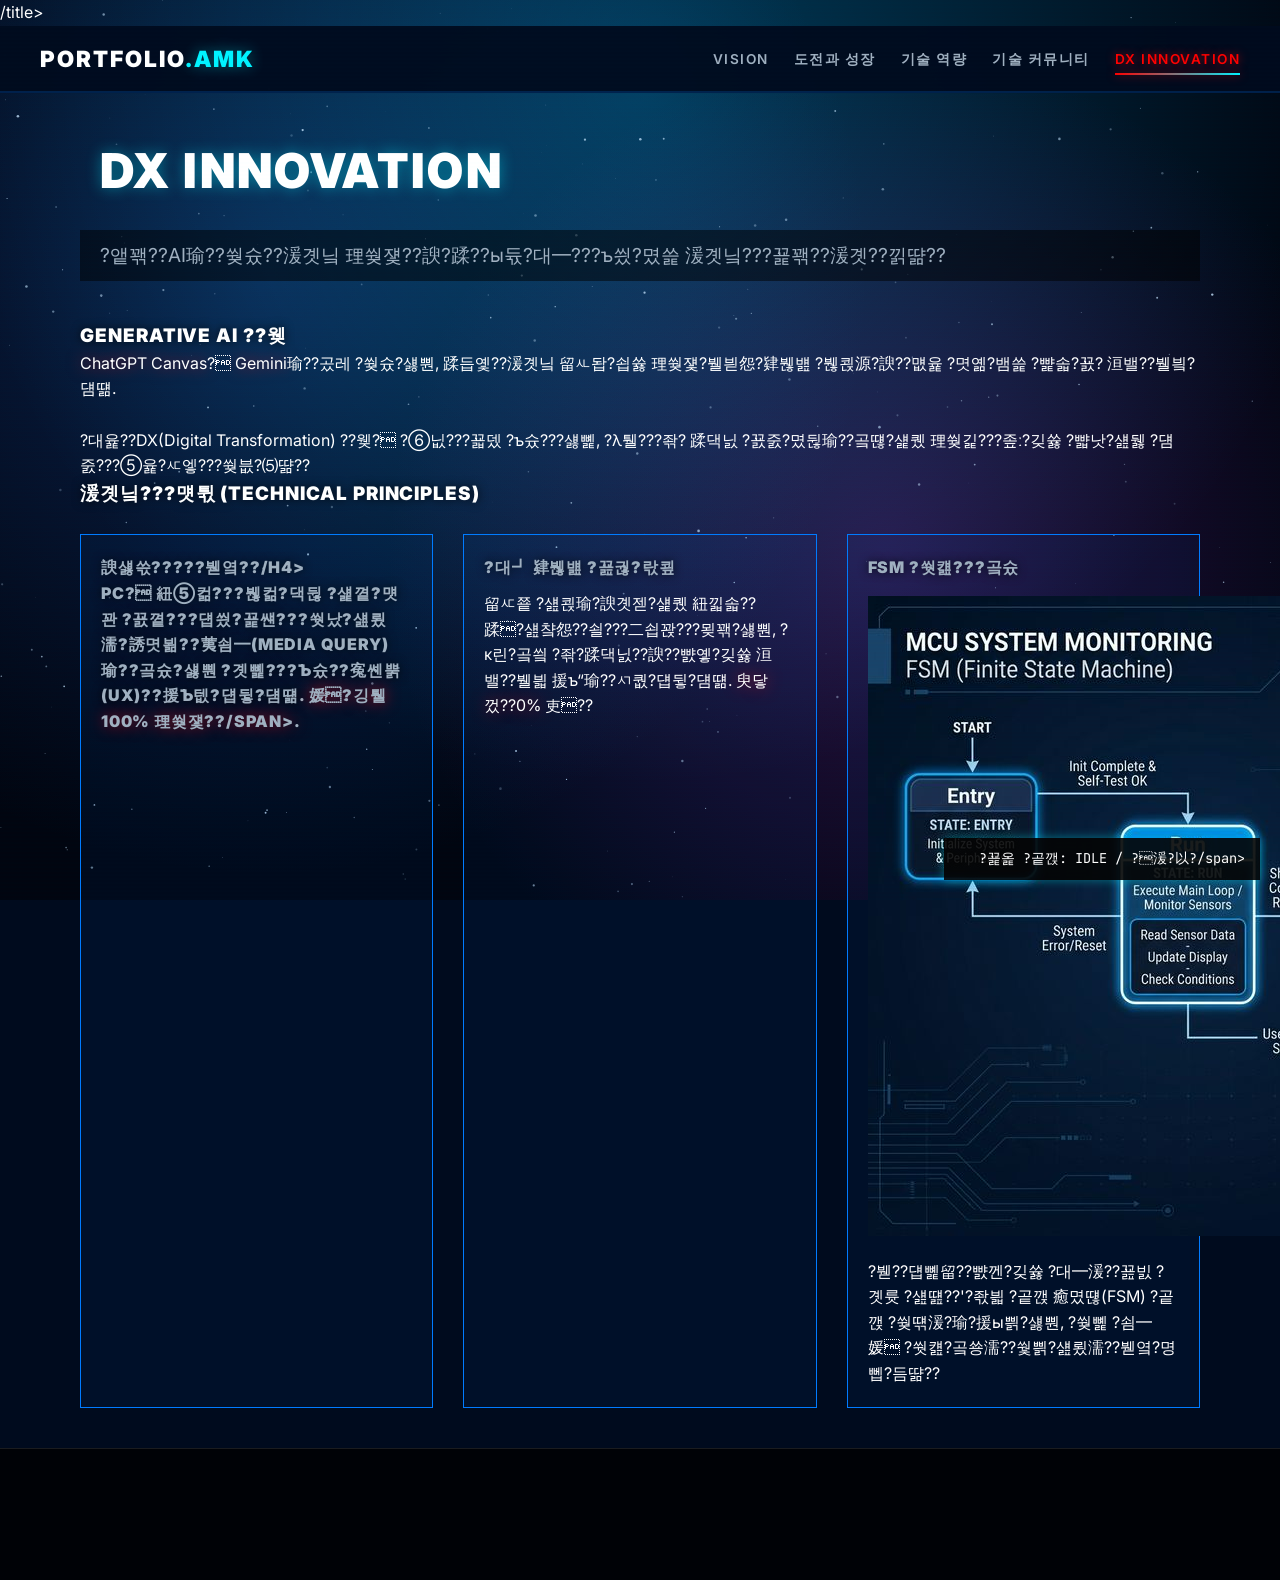
<file: dx-innovation.html>
﻿<!DOCTYPE html>
<html lang="ko">
<head>
    <meta charset="UTF-8">
    <meta name="viewport" content="width=device-width, initial-scale=1.0">
    <title>DX INNOVATION | AMK 포트폴리오 - 고윤호</title>/title>
    <link rel="stylesheet" href="style.css">
</head>
<body>
    <div class="bg-wrapper bg-dx"></div>
    <!-- Top Navigation -->
    <nav class="navbar">
        <div class="logo">PORTFOLIO<span class="brand-highlight">.AMK</span></div>
        <ul class="nav-links">
            <li><a href="index.html">VISION</a></li>
            <li><a href="challenger.html">도전과 성장</a></li>
            <li><a href="technical-arsenal.html">기술 역량</a></li>
            <li><a href="community.html">기술 커뮤니티</a></li>
            <li><a href="dx-innovation.html">DX INNOVATION</a></li>
        </ul>
    </nav>

    <!-- FSM Indicator -->
    <div id="fsm-indicator">
        <div class="fsm-dot"></div>
        <span id="fsm-text">?꾩옱 ?곹깭: IDLE / ?湲?以?/span>
    </div>

    <!-- Main Content -->
    <main class="main-content">
        <h1 class="page-title">DX INNOVATION</h1>
        <p class="page-description">?앹꽦??AI瑜??쒖슜??湲곗닠 理쒖쟻??諛?蹂??ы듃?대━???ъ씠?몄쓽 湲곗닠???꾩꽦??湲곗??낅땲??</p>

        <div class="dx-container">
            <!-- DX Vision -->
            <div class="dx-section">
                <h3>GENERATIVE AI ??웾</h3>
                <p>
                    <span class="text-red font-weight-bold">ChatGPT Canvas</span>? <span class="text-red font-weight-bold">Gemini</span>瑜??곴레 ?쒖슜?섏뿬,
                    蹂듭옟??湲곗닠 留ㅻ돱?쇱쓣 理쒖쟻?뷀븯怨?肄붾뱶 ?붾쾭源?諛??먮윭 ?몃옒?뱀쓽 ?뺥솗?꾨? 洹밸??뷀빀?덈떎.<br><br>
                    ?대윭??DX(Digital Transformation) ??웾? ?⑥닚???꾧뎄 ?ъ슜???섏뼱,
                    ?λ퉬???좎? 蹂댁닔 ?꾨줈?몄뒪瑜??곸떊?섍퀬 理쒖긽???좊ː?깆쓣 ?뺣낫?섎뒗 ?덈줈???⑤윭?ㅼ엫???쒖븞?⑸땲??
                </p>
            </div>

            <!-- Technical Principles -->
            <div class="dx-section">
                <h3>湲곗닠???먯튃 (TECHNICAL PRINCIPLES)</h3>
                <br>
                <div class="grid">
                    <div style="border: 1px solid var(--color-electric-blue); padding: 20px; background: rgba(0, 123, 255, 0.05);">
                        <h4 class="text-silver" style="margin-bottom: 10px;">諛섏쓳?????붿옄??/h4>
                        <p>PC? 紐⑤컮???붾컮?댁뒪 ?섍꼍?먯꽌 ?꾨꼍???덉씠?꾩썐???쒓났?섎룄濡?誘몃뵒??荑쇰━(Media Query)瑜??곸슜?섏뿬 ?곗뼱???ъ슜??寃쏀뿕(UX)??援ъ텞?덉뒿?덈떎. <span class="text-red">媛?깅퉬 100% 理쒖쟻??/span>.</p>
                    </div>
                    <div style="border: 1px solid var(--color-electric-blue); padding: 20px; background: rgba(0, 123, 255, 0.05);">
                        <h4 class="text-silver" style="margin-bottom: 10px;">?대┛ 肄붾뱶 ?꾪궎?띿쿂</h4>
                        <p>留ㅼ쭅 ?섎쾭瑜?諛곗젣?섍퀬 紐낇솗??蹂?섎챸怨??쇨???二쇱꽍???묒꽦?섏뿬, ?κ린?곸씤 ?좎?蹂댁닔??諛??뺤옣?깆쓣 洹밸??뷀븳 援ъ“瑜??ㅺ퀎?덉뒿?덈떎. <span class="text-red">臾닿껐??0%</span> 吏??</p>
                    </div>
                    <div style="border: 1px solid var(--color-electric-blue); padding: 20px; background: rgba(0, 123, 255, 0.05);">
                        <h4 class="text-silver" style="margin-bottom: 10px;">FSM ?쒓컖???곸슜</h4>
                        <div class="asset-container" style="margin: 15px 0;">
                            <img src="images/fsm_flowchart.png" alt="FSM ?곹깭 ?꾩씠?? class="technical-asset">
                        </div>
                        <p>?붿??덉뼱留??뺤껜?깆쓣 ?대━湲??꾪빐 ?곗륫 ?섎떒??'?좏븳 ?곹깭 癒몄떊(FSM) ?곹깭 ?쒖떆湲?瑜?援ы쁽?섏뿬, ?쒖뼱 ?쇰━媛 ?쒓컖?곸쑝濡??쒗쁽?섎룄濡??붿옄?명뻽?듬땲??</p>
                    </div>
                </div>
            </div>
        </div>
    </main>

    <!-- Footer -->
    <footer>
        <div class="slogan">Applied Materials? ?④퍡 臾닿껐??0%???꾩쟾?⑸땲??/div>
    </footer>

    <script src="script.js"></script>
</body>
</html>
</file>
<file: style.css>
@import url('https://fonts.googleapis.com/css2?family=Inter:wght@400;600;800;900&family=JetBrains+Mono:wght@400;700&display=swap');

:root {
  --color-dark-navy: #000B1E; /* Deeper for monitoring system feel */
  --color-navy: #001F5B;
  --color-electric-blue: #007BFF;
  --color-cyber-blue: #00F2FF;
  --color-neon-red: #FF0000;
  --color-red-glow: rgba(255, 0, 0, 0.6);
  --color-blue-glow: rgba(0, 242, 255, 0.4);
  --color-white: #FFFFFF;
  --color-silver: #A0B0C0;
  --font-main: 'Inter', sans-serif;
  --font-mono: 'JetBrains Mono', monospace;
  --border-radius: 2px; /* Slightly more precise than 0 */
  --cyber-gradient: radial-gradient(circle at center, var(--color-navy) 0%, var(--color-dark-navy) 100%);
}

* {
  box-sizing: border-box;
  margin: 0;
  padding: 0;
}

body {
  background-color: var(--color-dark-navy);
  color: var(--color-white);
  font-family: var(--font-main);
  line-height: 1.6;
  min-height: 100vh;
  display: flex;
  flex-direction: column;
  position: relative;
  overflow-x: hidden;
}

/* Subtle Space Background Wrapper */
.bg-wrapper {
  position: fixed;
  top: 0;
  left: 0;
  width: 100vw;
  height: 100vh;
  z-index: -2;
  background-color: #010510; /* Deep Space Navy */
}

.bg-wrapper::before {
  content: '';
  position: absolute;
  top: 0; left: 0;
  width: 100%; height: 100%;
  background-image: 
    linear-gradient(rgba(0, 123, 255, 0.05) 1px, transparent 1px),
    linear-gradient(90deg, rgba(0, 123, 255, 0.05) 1px, transparent 1px);
  background-size: 50px 50px;
  z-index: -1;
}

/* 30% Cyberpunk: Scanlines */
body::before {
  content: " ";
  position: fixed;
  top: 0;
  left: 0;
  width: 100%;
  height: 100%;
  background: linear-gradient(
    rgba(18, 16, 16, 0) 50%,
    rgba(0, 242, 255, 0.01) 50%
  );
  background-size: 100% 4px;
  pointer-events: none;
  z-index: 1000;
  opacity: 0.5;
}

.bg-vision { background-image: url('images/vision_bg.png'); }
.bg-challenger { background-image: url('images/challenger_bg.png'); }
.bg-arsenal { background-image: url('images/arsenal_bg.png'); }
.bg-community { background-image: url('images/community_bg.png'); }
.bg-dx { background-image: url('images/dx_bg.png'); }

/* Typography */
h1, h2, h3, h4 {
  font-weight: 900;
  text-transform: uppercase;
  letter-spacing: 0.05em;
  text-shadow: 0 0 10px rgba(0,0,0,0.8);
}

.text-red {
  color: var(--color-red);
  text-shadow: 0 0 15px var(--color-red-glow);
}

.text-silver {
  color: var(--color-silver);
}

.mono-text {
  font-family: var(--font-mono);
}

a {
  text-decoration: none;
  color: var(--color-white);
  transition: all 0.3s ease;
}

/* FSM State Indicator */
#fsm-indicator {
  position: fixed;
  bottom: 20px;
  right: 20px;
  background: rgba(5, 5, 5, 0.9);
  border: 1px solid var(--color-blue);
  box-shadow: 0 0 10px var(--color-blue-glow);
  padding: 10px 15px;
  font-family: var(--font-mono);
  font-size: 0.85rem;
  color: var(--color-white);
  z-index: 1000;
  display: flex;
  align-items: center;
  gap: 10px;
}

.fsm-dot {
  width: 10px;
  height: 10px;
  background-color: var(--color-blue);
  border-radius: 50%;
  animation: pulse 1.5s infinite;
  box-shadow: 0 0 10px var(--color-blue);
}

@keyframes pulse {
  0% { opacity: 1; transform: scale(1); }
  50% { opacity: 0.3; transform: scale(1.3); }
  100% { opacity: 1; transform: scale(1); }
}

/* Navigation */
.navbar {
  display: flex;
  justify-content: space-between;
  align-items: center;
  padding: 15px 40px;
  border-bottom: 2px solid rgba(0, 123, 255, 0.2);
  background: rgba(0, 11, 30, 0.95);
  backdrop-filter: blur(15px);
  position: sticky;
  top: 0;
  z-index: 100;
}

.logo {
  font-weight: 900;
  font-size: 1.4rem;
  letter-spacing: 2px;
  color: var(--color-white);
}

.logo .brand-highlight {
  color: var(--color-cyber-blue);
  text-shadow: 0 0 15px var(--color-blue-glow);
  animation: mini-glitch 4s infinite;
}

@keyframes mini-glitch {
  0% { transform: translate(0); text-shadow: 0 0 15px var(--color-blue-glow); }
  98% { transform: translate(0); text-shadow: 0 0 15px var(--color-blue-glow); }
  99% { transform: translate(2px, -1px); text-shadow: -1px 0 var(--color-neon-red), 1px 0 var(--color-electric-blue); }
  100% { transform: translate(0); text-shadow: 0 0 15px var(--color-blue-glow); }
}

.nav-links {
  display: flex;
  gap: 25px;
  list-style: none;
}

.nav-links a {
  font-size: 0.85rem;
  font-weight: 600;
  text-transform: uppercase;
  letter-spacing: 1.5px;
  padding: 8px 0;
  position: relative;
  transition: all 0.2s cubic-bezier(0.4, 0, 0.2, 1);
  color: var(--color-silver);
}

.nav-links a:hover {
  color: var(--color-cyber-blue);
  text-shadow: 0 0 8px var(--color-blue-glow);
}

.nav-links a.active {
  color: var(--color-neon-red);
  text-shadow: 0 0 10px var(--color-red-glow);
}

.nav-links a.active::after {
  content: '';
  position: absolute;
  bottom: 0;
  left: 0;
  width: 100%;
  height: 2px;
  background: linear-gradient(90deg, var(--color-neon-red), var(--color-cyber-blue));
  box-shadow: 0 0 10px var(--color-red-glow);
}

/* Main Content Wrapper */
.main-content {
  flex: 1;
  padding: 40px;
  max-width: 1200px;
  margin: 0 auto;
  width: 100%;
  display: flex;
  flex-direction: column;
}

.page-title {
  font-size: 3rem;
  margin-bottom: 20px;
  border-left: 6px solid var(--color-blue);
  padding-left: 20px;
  text-shadow: 0 0 15px var(--color-blue-glow);
}

.page-description {
  color: var(--color-silver);
  margin-bottom: 40px;
  font-size: 1.2rem;
  background: rgba(0,0,0,0.5);
  padding: 10px 20px;
  display: inline-block;
  border-left: 2px solid var(--color-blue);
}

.grid {
  display: grid;
  grid-template-columns: repeat(auto-fit, minmax(300px, 1fr));
  gap: 30px;
}

/* Forms & Buttons */
input, textarea, button {
  font-family: var(--font-mono);
  background: rgba(0,0,0,0.6);
  border: 1px solid rgba(0, 242, 255, 0.3);
  color: var(--color-white);
  padding: 15px;
  outline: none;
  font-size: 1rem;
  transition: all 0.3s ease;
}

input:focus, textarea:focus {
  border-color: var(--color-blue);
  box-shadow: 0 0 10px rgba(0, 242, 255, 0.3) inset;
}

button {
  cursor: pointer;
  background-color: transparent;
  color: var(--color-white);
  font-weight: 800;
  text-transform: uppercase;
  letter-spacing: 2px;
  border: 1px solid var(--color-blue);
}

button:hover {
  background-color: var(--color-blue);
  color: var(--color-main-bg);
  box-shadow: 0 0 15px var(--color-blue-glow);
}

.btn-danger {
  border-color: var(--color-red);
  color: var(--color-red);
}

.btn-danger:hover {
  background-color: var(--color-red);
  color: var(--color-white);
}

/* Footer */
footer {
  text-align: center;
  padding: 40px 20px;
  background: rgba(0,0,0,0.8);
  border-top: 1px solid rgba(255,255,255,0.1);
  margin-top: auto;
}

.slogan {
  font-size: 2rem;
  font-weight: 900;
  background: linear-gradient(90deg, var(--color-red), var(--color-blue));
  -webkit-background-clip: text;
  background-clip: text;
  -webkit-text-fill-color: transparent;
  text-transform: uppercase;
  filter: drop-shadow(0 0 10px rgba(0, 242, 255, 0.3));
  letter-spacing: 2px;
}

.copyright {
  margin-top: 15px;
  font-family: var(--font-mono);
  font-size: 0.85rem;
  color: var(--color-silver);
  opacity: 0.6;
  line-height: 1.5;
}
.copyright span {
  font-size: 0.8rem;
  opacity: 0.8;
}

/* ----- Page Specific Styles ----- */

/* VISION (Home) */
.vision-container {
  display: flex;
  flex-direction: column;
  align-items: center;
  justify-content: center;
  text-align: center;
  flex: 1;
  padding: 60px 0;
}

.headline {
  font-size: 4rem;
  line-height: 1.2;
  margin-bottom: 60px;
  max-width: 1000px;
  background: rgba(0,0,0,0.6);
  padding: 20px;
  border: 1px solid rgba(255,0,51,0.2);
}

.core-competencies {
  display: flex;
  gap: 30px;
  justify-content: center;
  flex-wrap: wrap;
  margin-bottom: 60px;
  width: 100%;
}

.competency-box {
  background: rgba(0,0,0,0.8);
  border: 1px solid var(--color-silver);
  padding: 40px 20px;
  flex: 1;
  min-width: 250px;
  display: flex;
  align-items: center;
  justify-content: center;
  font-size: 1.3rem;
  font-weight: 800;
  transition: all 0.3s ease;
  position: relative;
  overflow: hidden;
}

.competency-box::before {
  content: '';
  position: absolute;
  top: 0; left: 0; width: 100%; height: 4px;
  background: var(--color-red);
  box-shadow: 0 0 10px var(--color-red);
}

.competency-box:hover {
  transform: translateY(-5px);
  border-color: var(--color-red);
  box-shadow: 0 10px 30px rgba(255,0,51,0.3);
}

.value-alignment {
  border-bottom: 2px solid var(--color-red);
  padding: 20px;
  font-size: 1.5rem;
  color: var(--color-silver);
  max-width: 900px;
  line-height: 1.8;
  background: rgba(0,0,0,0.7);
  box-shadow: 0 10px 20px rgba(0,0,0,0.5);
}

/* CHALLENGER (History) */
.timeline {
  position: relative;
  max-width: 900px;
  margin: 0 auto;
  padding: 40px 0;
}

.timeline::before {
  content: '';
  position: absolute;
  top: 0; bottom: 0; left: 20px;
  width: 2px;
  background: rgba(0, 123, 255, 0.3);
}

.timeline-item {
  position: relative;
  padding-left: 70px;
  margin-bottom: 50px;
}

.timeline-item::before {
  content: '';
  position: absolute;
  left: 13px; top: 10px;
  width: 14px; height: 14px;
  background: var(--color-dark-navy);
  border: 4px solid var(--color-neon-red);
  border-radius: 50%;
  box-shadow: 0 0 15px var(--color-red-glow);
  z-index: 1;
}

.timeline-date {
  font-family: var(--font-mono);
  font-weight: 900;
  color: var(--color-neon-red);
  margin-bottom: 15px;
  font-size: 1.2rem;
  text-shadow: 0 0 10px var(--color-red-glow);
}

.timeline-content {
  border: 1px solid rgba(0, 123, 255, 0.2);
  padding: 25px;
  background: rgba(0, 11, 30, 0.85);
  backdrop-filter: blur(5px);
  border-left: 4px solid var(--color-cyber-blue);
  transition: all 0.3s cubic-bezier(0.4, 0, 0.2, 1);
}

.timeline-content:hover {
  border-left-color: var(--color-neon-red);
  transform: translateX(8px);
  box-shadow: 0 5px 25px rgba(0, 123, 255, 0.1);
}

.global-competency {
  margin-top: 60px;
  border: 2px solid var(--color-neon-red);
  background: rgba(0, 11, 30, 0.9);
  padding: 40px;
  max-width: 900px;
  margin-left: auto; margin-right: auto;
  box-shadow: 0 0 40px rgba(255, 0, 0, 0.1);
}

/* TECHNICAL ARSENAL */
.arsenal-grid {
  display: grid;
  grid-template-columns: repeat(auto-fill, minmax(320px, 1fr));
  gap: 30px;
}

.arsenal-card {
  border: 1px solid rgba(0, 123, 255, 0.2);
  background: rgba(0, 11, 30, 0.85);
  display: flex;
  flex-direction: column;
  position: relative;
  transition: all 0.3s ease;
  overflow: hidden;
}

.arsenal-card::before {
  content: '';
  position: absolute;
  top: 0; left: 0; width: 100%; height: 3px;
  background: var(--color-cyber-blue);
  box-shadow: 0 0 15px var(--color-blue-glow);
  transition: height 0.3s ease;
}

.arsenal-card:hover {
  transform: translateY(-5px);
  box-shadow: 0 15px 40px rgba(0, 123, 255, 0.15);
  border-color: var(--color-cyber-blue);
}

.arsenal-card:hover::before {
  background: var(--color-neon-red);
  box-shadow: 0 0 15px var(--color-red-glow);
}

.arsenal-card-header {
  padding: 25px;
  border-bottom: 1px solid rgba(0, 123, 255, 0.1);
}

.arsenal-card-title {
  font-size: 1.3rem;
  font-weight: 800;
  letter-spacing: 1px;
  color: var(--color-cyber-blue);
}

.arsenal-card-body {
  padding: 25px;
  flex: 1;
  color: #B0C4DE;
  line-height: 1.7;
}

.arsenal-card-footer {
  padding: 15px 25px;
  background: rgba(0, 123, 255, 0.05);
  font-weight: 800;
  font-size: 0.9rem;
  text-align: right;
  border-top: 1px solid rgba(0, 123, 255, 0.1);
  font-family: var(--font-mono);
}

/* COMMUNITY */
.board-container {
  max-width: 900px;
  width: 100%;
  margin: 0 auto;
}

.board-form {
  margin-bottom: 50px;
  background: rgba(0, 0, 0, 0.8);
  padding: 40px;
  border: 1px solid rgba(255, 255, 255, 0.2);
  box-shadow: 0 10px 30px rgba(0,0,0,0.5);
}

.form-group {
  margin-bottom: 25px;
  display: flex;
  flex-direction: column;
  gap: 10px;
}

.form-group label {
  font-family: var(--font-mono);
  color: var(--color-red);
  font-weight: 700;
  letter-spacing: 1px;
}

.board-list {
  display: flex;
  flex-direction: column;
  gap: 20px;
}

.board-item {
  border: 1px solid rgba(0, 123, 255, 0.1);
  background: rgba(0, 11, 30, 0.6);
  padding: 25px;
  transition: all 0.3s ease;
}

.board-item:nth-child(even) {
  background: rgba(0, 123, 255, 0.05); /* Blue alternating stripe */
}

.board-item:hover {
  border-color: var(--color-cyber-blue);
  box-shadow: 0 0 15px var(--color-blue-glow);
}

.board-item-header {
  display: flex;
  justify-content: space-between;
  margin-bottom: 15px;
  border-bottom: 1px solid rgba(0, 123, 255, 0.1);
  padding-bottom: 15px;
}

.board-item-author {
  font-weight: 800;
  font-size: 1.1rem;
  color: var(--color-cyber-blue);
}

.board-item-date {
  font-family: var(--font-mono);
  color: var(--color-silver);
  font-size: 0.9rem;
}

.board-item-content {
  color: #E0E0E0;
}

.board-item-actions {
  display: flex;
  gap: 15px;
  margin-top: 20px;
  justify-content: flex-end;
}

/* Form Styles */
.board-form input:focus, .board-form textarea:focus {
  border-color: var(--color-neon-red);
  box-shadow: 0 0 10px var(--color-red-glow);
}

.board-actions {
  margin-bottom: 30px;
  display: flex;
  justify-content: flex-end;
}

#btn-show-form {
  padding: 12px 30px;
  background-color: var(--color-cyber-blue);
  color: var(--color-dark-navy);
  border: none;
  font-weight: 900;
  box-shadow: 0 0 15px var(--color-blue-glow);
}

#btn-show-form:hover {
  background-color: var(--color-white);
  color: var(--color-cyber-blue);
}

#form-container {
  display: none;
  margin-bottom: 50px;
  border: 1px solid var(--color-cyber-blue);
  background: rgba(0, 11, 30, 0.9);
  padding: 20px;
  animation: fadeIn 0.5s ease-out;
}

@keyframes fadeIn {
  from { opacity: 0; transform: translateY(-10px); }
  to { opacity: 1; transform: translateY(0); }
}

/* SINGLE PAGE APP & SMOOTH SCROLL */
html {
  scroll-behavior: smooth;
}

.section-container {
  padding-top: 80px;
  padding-bottom: 60px;
  min-height: 100vh;
}

.section-title {
  font-size: 2.5rem;
  margin-bottom: 40px;
  border-left: 6px solid var(--color-cyber-blue);
  padding-left: 20px;
  text-shadow: 0 0 15px var(--color-blue-glow);
}

.giant-headline {
  font-size: 4.5rem;
  line-height: 1.1;
  text-align: center;
  margin-bottom: 30px;
  text-shadow: 0 0 20px rgba(0, 123, 255, 0.5);
  color: var(--color-white);
}

.sub-headline {
  text-align: center;
  font-size: 1.5rem;
  max-width: 800px;
  margin: 0 auto;
}

/* SKILL SET */
.skill-card {
  border: 1px solid rgba(0, 123, 255, 0.2);
  background: rgba(0, 11, 30, 0.85);
  padding: 30px;
  transition: all 0.3s ease;
}
.skill-card:hover { border-color: var(--color-neon-red); }
.skill-card-title {
  font-size: 1.5rem;
  margin-bottom: 15px;
  color: var(--color-cyber-blue);
}
.skill-card-content { line-height: 1.7; }
.formula-box {
  background: rgba(0,0,0,0.5);
  border-left: 3px solid var(--color-neon-red);
  padding: 10px;
  font-family: var(--font-mono);
  margin: 10px 0;
  font-size: 1.2rem;
}

/* HIGHLIGHT BOX */
.highlight-box {
  background: rgba(255,0,0,0.1);
  padding: 10px 15px;
  border-left: 3px solid var(--color-neon-red);
  margin-top: 15px;
}

/* HAMBURGER & RESPONSIVE NAV */
.hamburger {
  display: none;
  cursor: pointer;
  flex-direction: column;
  gap: 5px;
}
.hamburger span {
  width: 25px; height: 3px;
  background-color: var(--color-white);
  transition: all 0.3s ease;
}

/* CONTACT FORM */
.contact-form-wrapper {
  max-width: 600px;
  margin: 0 auto;
  background: rgba(0, 11, 30, 0.9);
  padding: 40px;
  border: 1px solid rgba(0, 123, 255, 0.2);
  box-shadow: 0 10px 30px rgba(0,0,0,0.5);
}

.contact-input {
  width: 100%;
  border: 1px solid var(--color-silver);
  transition: all 0.3s ease;
}
.contact-input:focus {
  border-color: var(--color-neon-red);
  box-shadow: 0 0 15px var(--color-red-glow) inset, 0 0 15px var(--color-red-glow);
}

.btn-submit-contact {
  background-color: transparent;
  border: 1px solid var(--color-neon-red);
  color: var(--color-neon-red);
  padding: 15px 40px;
  font-size: 1.1rem;
}
.btn-submit-contact:hover {
  background-color: var(--color-neon-red);
  color: var(--color-white);
  box-shadow: 0 0 20px var(--color-red-glow);
}

/* COMMUNITY INTERACTIONS */
.board-item:hover {
  border-color: var(--color-neon-red);
  box-shadow: 0 0 15px var(--color-red-glow);
}

.board-item-interaction {
  display: flex;
  justify-content: space-between;
  align-items: center;
  margin-top: 15px;
  padding-top: 15px;
  border-top: 1px dashed rgba(255,255,255,0.1);
}
.interaction-stats {
  display: flex;
  gap: 15px;
  font-family: var(--font-mono);
  font-size: 0.9rem;
  color: var(--color-cyber-blue);
}
.btn-like {
  border: 1px solid var(--color-cyber-blue);
  color: var(--color-cyber-blue);
  padding: 5px 15px;
  font-size: 0.8rem;
}
.btn-like:hover {
  background-color: var(--color-cyber-blue);
  color: var(--color-dark-navy);
}

.comment-list {
  margin-top: 15px;
  background: rgba(0, 0, 0, 0.4);
  padding: 15px;
}
.comment-item {
  border-left: 2px solid var(--color-silver);
  padding-left: 10px;
  margin-bottom: 10px;
  font-size: 0.9rem;
}

.comment-form {
  display: flex;
  gap: 10px;
  margin-top: 10px;
}
.comment-form input {
  padding: 8px;
  flex: 1;
}
.comment-form button {
  padding: 8px 15px;
  font-size: 0.9rem;
}

.row-group {
  display: flex;
  gap: 15px;
}

/* INDEX PAGE NEW SECTIONS */
.section-header {
    text-align: center;
    margin-bottom: 60px;
}
.section-header h2 {
    font-size: 2.5rem;
    color: var(--color-white);
    margin-bottom: 15px;
    border-left: none; /* override default */
    padding-left: 0;
    text-shadow: none;
}
.section-header p {
    color: var(--color-silver);
    font-size: 1.1rem;
}

/* Bento Grid for Expertise */
.bento-grid {
    max-width: 1000px;
    margin: 0 auto;
    display: grid;
    grid-template-columns: 2fr 1fr;
    grid-template-rows: repeat(2, 1fr);
    gap: 25px;
}

.bento-item {
    background: linear-gradient(135deg, rgba(0, 11, 30, 0.9), rgba(0, 31, 91, 0.4));
    border: 1px solid rgba(0, 242, 255, 0.2);
    border-radius: 12px;
    padding: 40px;
    position: relative;
    overflow: hidden;
    transition: all 0.4s cubic-bezier(0.175, 0.885, 0.32, 1.275);
    display: flex;
    flex-direction: column;
    justify-content: center;
}

.bento-item::before {
    content: '';
    position: absolute;
    top: 0; left: 0; width: 100%; height: 100%;
    background: radial-gradient(circle at top right, rgba(0, 242, 255, 0.1), transparent 70%);
    opacity: 0;
    transition: opacity 0.4s ease;
}

.bento-item:hover {
    transform: translateY(-5px);
    border-color: var(--color-cyber-blue);
    box-shadow: 0 15px 35px rgba(0, 242, 255, 0.15);
}

.bento-item:hover::before {
    opacity: 1;
}

.bento-large {
    grid-row: span 2;
}

.bento-icon {
    font-size: 3rem;
    color: var(--color-cyber-blue);
    margin-bottom: 25px;
    text-shadow: 0 0 15px var(--color-blue-glow);
}

.bento-content h3 {
    font-size: 1.4rem;
    color: var(--color-white);
    margin-bottom: 15px;
    font-weight: 800;
}

.bento-content p {
    color: var(--color-silver);
    font-size: 1rem;
    line-height: 1.6;
}

@media (max-width: 768px) {
    .bento-grid {
        grid-template-columns: 1fr;
        grid-template-rows: auto;
    }
    .bento-large {
        grid-row: auto;
    }
}

/* Data Terminal for Proof Data */
.data-terminal {
    max-width: 900px;
    margin: 0 auto;
    background: rgba(5, 10, 20, 0.95);
    border: 1px solid rgba(160, 176, 192, 0.3);
    border-radius: 8px;
    overflow: hidden;
    box-shadow: 0 20px 40px rgba(0,0,0,0.6);
    font-family: var(--font-mono);
}

.terminal-header {
    background: rgba(20, 30, 45, 1);
    padding: 12px 20px;
    display: flex;
    align-items: center;
    border-bottom: 1px solid rgba(160, 176, 192, 0.2);
}

.terminal-header .dot {
    width: 12px;
    height: 12px;
    border-radius: 50%;
    margin-right: 8px;
}

.terminal-header .dot.red { background-color: #ff5f56; }
.terminal-header .dot.yellow { background-color: #ffbd2e; }
.terminal-header .dot.green { background-color: #27c93f; }

.terminal-title {
    margin-left: 15px;
    color: var(--color-silver);
    font-size: 0.85rem;
    letter-spacing: 1px;
}

.terminal-body {
    padding: 20px;
}

.data-row {
    display: flex;
    align-items: flex-start;
    padding: 20px;
    border-bottom: 1px dashed rgba(0, 242, 255, 0.2);
    transition: all 0.3s ease;
}

.data-row:last-child {
    border-bottom: none;
}

.data-row:hover {
    background: rgba(0, 242, 255, 0.05);
    border-left: 4px solid var(--color-cyber-blue);
    padding-left: 16px;
}

.data-id {
    color: var(--color-neon-red);
    font-weight: 700;
    min-width: 100px;
    font-size: 0.95rem;
    text-shadow: 0 0 8px var(--color-red-glow);
    margin-top: 5px;
}

.data-info {
    flex: 1;
}

.data-info h4 {
    color: var(--color-white);
    font-size: 1.1rem;
    margin-bottom: 8px;
    letter-spacing: 0.5px;
}

.data-info p {
    color: var(--color-silver);
    font-size: 0.9rem;
    line-height: 1.5;
}

.data-status {
    color: #27c93f;
    font-weight: 700;
    font-size: 0.85rem;
    letter-spacing: 1.5px;
    border: 1px solid #27c93f;
    padding: 5px 10px;
    border-radius: 4px;
    margin-left: 20px;
    text-shadow: 0 0 5px rgba(39, 201, 63, 0.4);
    box-shadow: 0 0 10px rgba(39, 201, 63, 0.1) inset;
    animation: blink-status 3s infinite;
    white-space: nowrap;
}

@keyframes blink-status {
    0%, 100% { opacity: 1; }
    50% { opacity: 0.6; }
}

@media (max-width: 768px) {
    .data-row {
        flex-direction: column;
    }
    .data-status {
        margin-left: 0;
        margin-top: 15px;
        align-self: flex-start;
    }
}

@media (max-width: 768px) {
  .hamburger { display: flex; }
  .nav-links {
    display: none;
    flex-direction: column;
    position: absolute;
    top: 100%; left: 0; width: 100%;
    background: rgba(0, 11, 30, 0.95);
    padding: 20px;
  }
  .nav-links.active { display: flex; }
  .giant-headline { font-size: 2.5rem; }
  .row-group { flex-direction: column; gap: 0; }
  .asset-gallery { grid-template-columns: 1fr; }
}

/* INDEX PAGE NEW SECTION REDESIGN STYLES */
.expertise-grid {
    grid-template-columns: repeat(3, 1fr);
    grid-template-rows: auto;
}
@media (max-width: 900px) {
    .expertise-grid { grid-template-columns: repeat(2, 1fr); }
}
@media (max-width: 768px) {
    .expertise-grid { grid-template-columns: 1fr; }
}
.bento-large-custom {
    grid-column: span 3;
}
@media (max-width: 900px) {
    .bento-large-custom { grid-column: span 2; }
}
@media (max-width: 768px) {
    .bento-large-custom { grid-column: span 1; }
}

/* Competency Data Cards */
.competency-data-grid {
    max-width: 1000px;
    margin: 0 auto;
    display: flex;
    flex-direction: column;
    gap: 30px;
}
.data-card {
    display: flex;
    background: rgba(0, 11, 30, 0.85);
    border: 1px solid rgba(0, 242, 255, 0.2);
    border-radius: 8px;
    overflow: hidden;
    transition: all 0.3s ease;
}
.data-card:hover {
    box-shadow: 0 10px 30px rgba(0, 242, 255, 0.15);
    border-color: var(--color-cyber-blue);
    transform: translateY(-3px);
}
.data-card-visual {
    width: 250px;
    background: rgba(0, 0, 0, 0.3);
    display: flex;
    align-items: center;
    justify-content: center;
    padding: 30px;
    border-right: 1px solid rgba(0, 242, 255, 0.1);
}
.data-card-info {
    flex: 1;
    padding: 30px;
    display: flex;
    flex-direction: column;
    justify-content: center;
}
.data-card-info h3 {
    color: var(--color-cyber-blue);
    font-size: 1.3rem;
    margin-bottom: 15px;
    font-weight: 800;
}
.data-card-info p {
    color: var(--color-silver);
    line-height: 1.6;
}

/* Circle Chart For Capstone */
.circle-chart {
    width: 130px;
    height: 130px;
    border-radius: 50%;
    background: conic-gradient(var(--color-neon-red) 0% 40%, rgba(255,255,255,0.05) 40% 100%);
    display: flex;
    align-items: center;
    justify-content: center;
    position: relative;
    box-shadow: 0 0 15px rgba(255,0,0,0.3);
}
.circle-chart::before {
    content: '';
    position: absolute;
    width: 95px;
    height: 95px;
    background: #000B1E;
    border-radius: 50%;
}
.circle-chart-percent {
    position: relative;
    z-index: 10;
    font-size: 1.8rem;
    font-weight: 900;
    color: var(--color-white);
    text-align: center;
    line-height: 1.2;
}

/* Bar Chart for PLC */
.bar-chart-container {
    width: 100%;
    display: flex;
    flex-direction: column;
    justify-content: center;
}
.bar-row {
    display: flex;
    align-items: center;
    width: 100%;
}
.bar-label {
    width: 75px;
    font-size: 0.85rem;
    color: var(--color-silver);
    font-family: var(--font-mono);
    font-weight: 600;
}
.bar-bg {
    flex: 1;
    height: 12px;
    background: rgba(255,255,255,0.05);
    border-radius: 6px;
    overflow: hidden;
}
.bar-fill {
    height: 100%;
    border-radius: 6px;
}

/* Roadmap for Comm */
.roadmap-chart {
    display: flex;
    flex-direction: column;
    gap: 15px;
    width: 100%;
}
.road-step {
    display: flex;
    align-items: center;
    gap: 15px;
    font-size: 0.95rem;
    color: rgba(255,255,255,0.3);
    font-family: var(--font-mono);
}
.road-step.active {
    color: var(--color-cyber-blue);
    text-shadow: 0 0 5px var(--color-blue-glow);
}
.road-step i {
    font-size: 1.4rem;
}

/* Modern Details Toggle */
.modern-details {
    background: rgba(0, 11, 30, 0.9);
    border: 1px solid rgba(0, 242, 255, 0.3);
    border-radius: 8px;
    overflow: hidden;
    transition: all 0.3s ease;
}
.modern-details summary {
    padding: 20px 25px;
    font-size: 1.2rem;
    font-weight: 800;
    cursor: pointer;
    background: rgba(0, 242, 255, 0.05);
    list-style: none;
    display: flex;
    justify-content: space-between;
    align-items: center;
    color: var(--color-cyber-blue);
    transition: background 0.3s ease;
}
.modern-details summary:hover {
    background: rgba(0, 242, 255, 0.1);
}
.modern-details summary::-webkit-details-marker {
    display: none;
}
.modern-details summary::after {
    content: '\f107'; /* FontAwesome angle-down */
    font-family: 'Font Awesome 5 Free';
    font-weight: 900;
    font-size: 1.5rem;
    color: var(--color-cyber-blue);
    transition: transform 0.3s ease;
}
.modern-details[open] summary::after {
    transform: rotate(180deg);
}
.details-content {
    padding: 25px;
    border-top: 1px solid rgba(0, 242, 255, 0.1);
}
.details-desc {
    color: var(--color-silver);
    margin-bottom: 20px;
    padding-bottom: 15px;
    border-bottom: 1px dashed rgba(255,255,255,0.1);
    font-size: 0.95rem;
}
.course-list {
    list-style: none;
    display: flex;
    flex-direction: column;
    gap: 12px;
}
.course-list li {
    display: flex;
    align-items: center;
    gap: 15px;
    font-size: 1rem;
    color: #E0E0E0;
    background: rgba(255,255,255,0.02);
    padding: 12px 15px;
    border-radius: 4px;
    border-left: 2px solid rgba(255,255,255,0.1);
}
.modern-badge {
    padding: 5px 12px;
    font-size: 0.8rem;
    font-weight: 900;
    border-radius: 4px;
    text-transform: uppercase;
    min-width: 55px;
    text-align: center;
    letter-spacing: 1px;
}
.badge-advanced {
    background: rgba(255, 152, 0, 0.1);
    color: #ff9800; /* 주황색 */
    border: 1px solid #ff9800;
    box-shadow: 0 0 8px rgba(255, 152, 0, 0.4);
}
.badge-intermediate {
    background: rgba(139, 195, 74, 0.1);
    color: #8bc34a; /* 연두색 */
    border: 1px solid #8bc34a;
    box-shadow: 0 0 8px rgba(139, 195, 74, 0.4);
}
.badge-beginner {
    background: rgba(3, 169, 244, 0.1);
    color: #03a9f4; /* 하늘색 */
    border: 1px solid #03a9f4;
    box-shadow: 0 0 8px rgba(3, 169, 244, 0.4);
}

@media (max-width: 768px) {
    .data-card { flex-direction: column; }
    .data-card-visual { width: 100%; border-right: none; border-bottom: 1px solid rgba(0, 242, 255, 0.1); padding: 20px; }
}

@media (min-width: 1050px) { .align-right-col { grid-column: 3; } }


/* Splash Screen Styles */#splash-screen { position: fixed; top: 0; left: 0; width: 100vw; height: 100vh; background: #000; z-index: 9999; display: flex; justify-content: center; align-items: center; transition: opacity 1s ease-out; } #warp-canvas { position: absolute; top: 0; left: 0; width: 100%; height: 100%; } #splash-text { position: relative; z-index: 10000; font-family: 'JetBrains Mono', monospace; font-size: 1.5rem; color: #00F2FF; text-shadow: 0 0 10px #00F2FF; transition: all 0.3s; }


/* Mobile Responsive */@media(max-width:768px){.section-container{padding:80px 20px 60px}.giant-headline{font-size:2rem!important;line-height:1.3}.sub-headline{font-size:0.9rem!important}.section-title{font-size:1.3rem!important}.bento-grid{grid-template-columns:1fr!important}.bento-large{grid-row:auto!important}#fsm-indicator{bottom:10px;right:10px;font-size:0.7rem;padding:6px 10px}.timeline{padding-left:20px}.ref-btn{width:100%!important;justify-content:center!important}.board-item-header{flex-direction:column;gap:6px}footer{padding:30px 20px}.slogan{font-size:0.9rem}.copyright{font-size:0.75rem}#splash-text{font-size:1rem!important;padding:0 30px!important}.contact-grid{grid-template-columns:1fr!important}.courses-grid{grid-template-columns:1fr!important}.phase-grid{grid-template-columns:1fr!important}}@media(max-width:480px){.giant-headline{font-size:1.7rem!important}.section-container{padding:70px 16px 50px}}
@media(max-width:768px){div[style*='grid-template-columns:repeat(3'],div[style*='repeat(3,1fr)']{grid-template-columns:1fr!important}div[style*='grid-template-columns:repeat(2']{grid-template-columns:1fr!important}div[style*='display: flex'][style*='flex-wrap']{flex-direction:column!important;align-items:stretch!important}}
</file>
